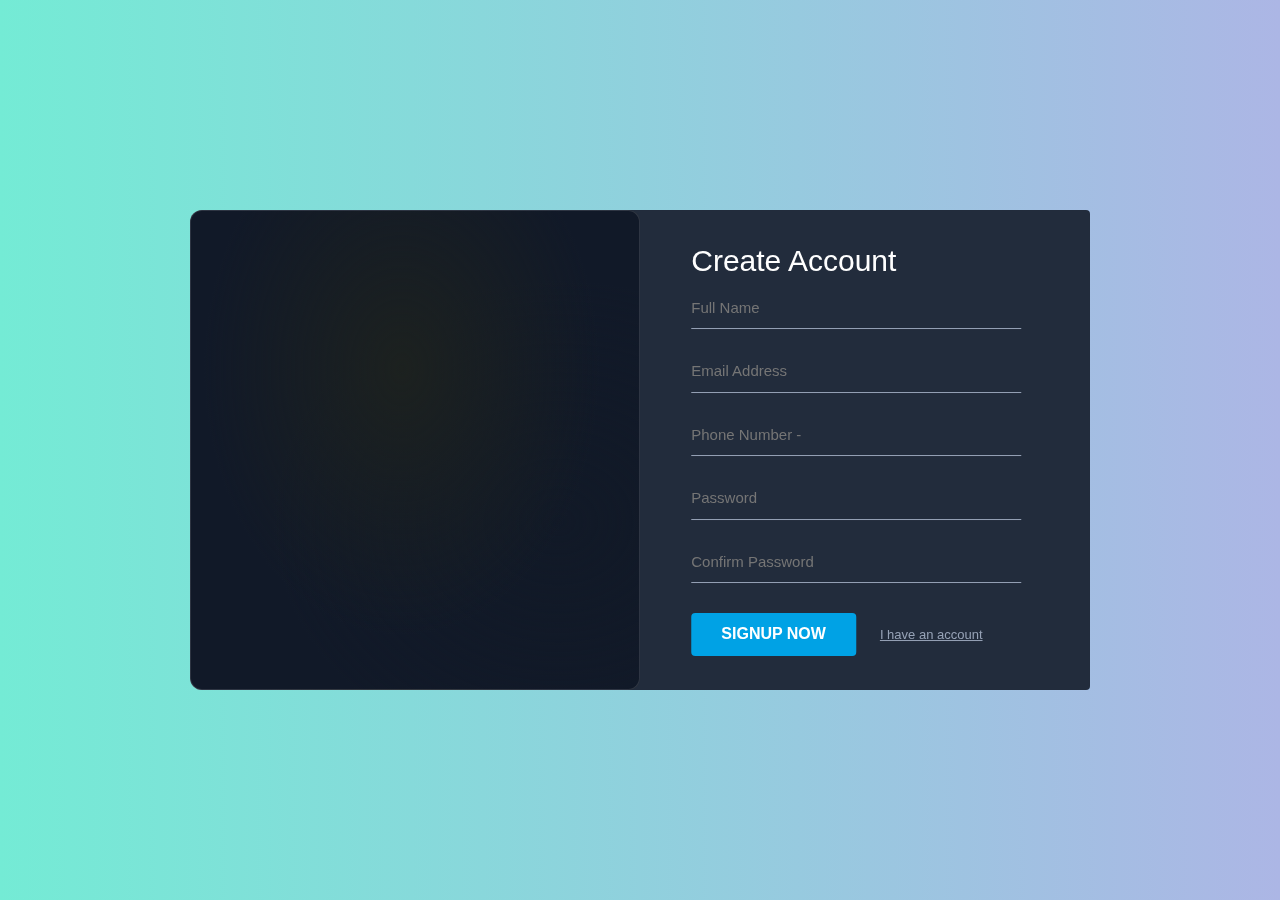
<file: Frontend/calmcare_companion/login.html>
<!DOCTYPE html>
<html lang="en" >

<head>
  <meta charset="UTF-8">
  <title> Login</title>
  <meta name="viewport" content="width=device-width, initial-scale=1"> 

  <link rel='stylesheet prefetch' href='https://cdnjs.cloudflare.com/ajax/libs/twitter-bootstrap/3.3.7/css/bootstrap.min.css'>
  <link rel="stylesheet" href="css/login.css">
</head>
<body>
  <div class="container">
    <section id="formHolder">
       <div class="row">
          <!-- Brand Box -->
          <div class="col-sm-6 brand">  
             <div class="success-msg">
                <p>Great! You have successfully created your Profile</p>
                <a href="https://www.youtube.com/channel/UCc5GjlNTdSV4ZZCsX61mccg"
                 class="profile">Click For My Profile</a>
             </div>
          </div>
          <!-- Form Box -->
          <div class="col-sm-6 form">
             <!-- Login Form --> 
             <div class="login form-peice switched">
                <form class="login-form" action="#" method="post">
                   <div class="form-heading">
                     <h2>Sign In</h2>
                   </div>
                   <div class="form-group">
                      <label for="loginemail"></label>
                      <input placeholder="Email Address" type="email" name="loginemail" id="loginemail" required>
                   </div>
 
                   <div class="form-group">
                      <label for="loginPassword"></label>
                      <input placeholder="Password" type="password" name="loginPassword" id="loginPassword" required>
                   </div>
 
                   <div class="CTA">
                      <input type="submit" value="Sign In">
                      <a href="#" class="switch">I'm New User</a>
                   </div>
                </form>
             </div><!-- End Login Form -->
 
             <!-- Signup Form -->
             <div class="signup form-peice">
                <form class="signup-form" action="#" method="post">
                   <div class="form-heading">
                    <h2>Create Account</h2>
                   </div>
 
                   <div class="form-group">
                      <label for="name"></label>
                      <input placeholder="Full Name" type="text" name="username" id="name" class="name">
                      <span class="error"></span>
                   </div>
 
                   <div class="form-group">
                      <label for="email"></label>
                      <input placeholder="Email Address" type="email" name="emailAdress" id="email" class="email">
                      <span class="error"></span>
                   </div>
 
             <div class="form-group">
                      <label for="phone"></label>
                      <input placeholder="Phone Number - " type="text" name="phone" id="phone">
                   </div>
 
                   <div class="form-group">
                      <label for="password"></label>
                      <input placeholder="Password"  type="password" name="password" id="password" class="pass">
                      <span class="error"></span>
                   </div>
 
                   <div class="form-group">
                      <label for="passwordCon"></label>
                      <input placeholder="Confirm Password" type="password" name="passwordCon" id="passwordCon" class="passConfirm">
                      <span class="error"></span>
                   </div>
 
                   <div class="CTA">
                      <input type="submit" value="Signup Now" id="submit">
                      <a href="#" class="switch">I have an account</a>
                   </div>
                </form>
             </div><!-- End Signup Form -->
          </div>
       </div>
    </section>
 
 </div>


  <script src='https://cdnjs.cloudflare.com/ajax/libs/twitter-bootstrap/3.3.7/js/bootstrap.min.js'></script>
  <script src='https://cdnjs.cloudflare.com/ajax/libs/jquery/3.1.0/jquery.min.js'></script>
  <script  src="js/login.js"></script>
</body>
</html>
</file>
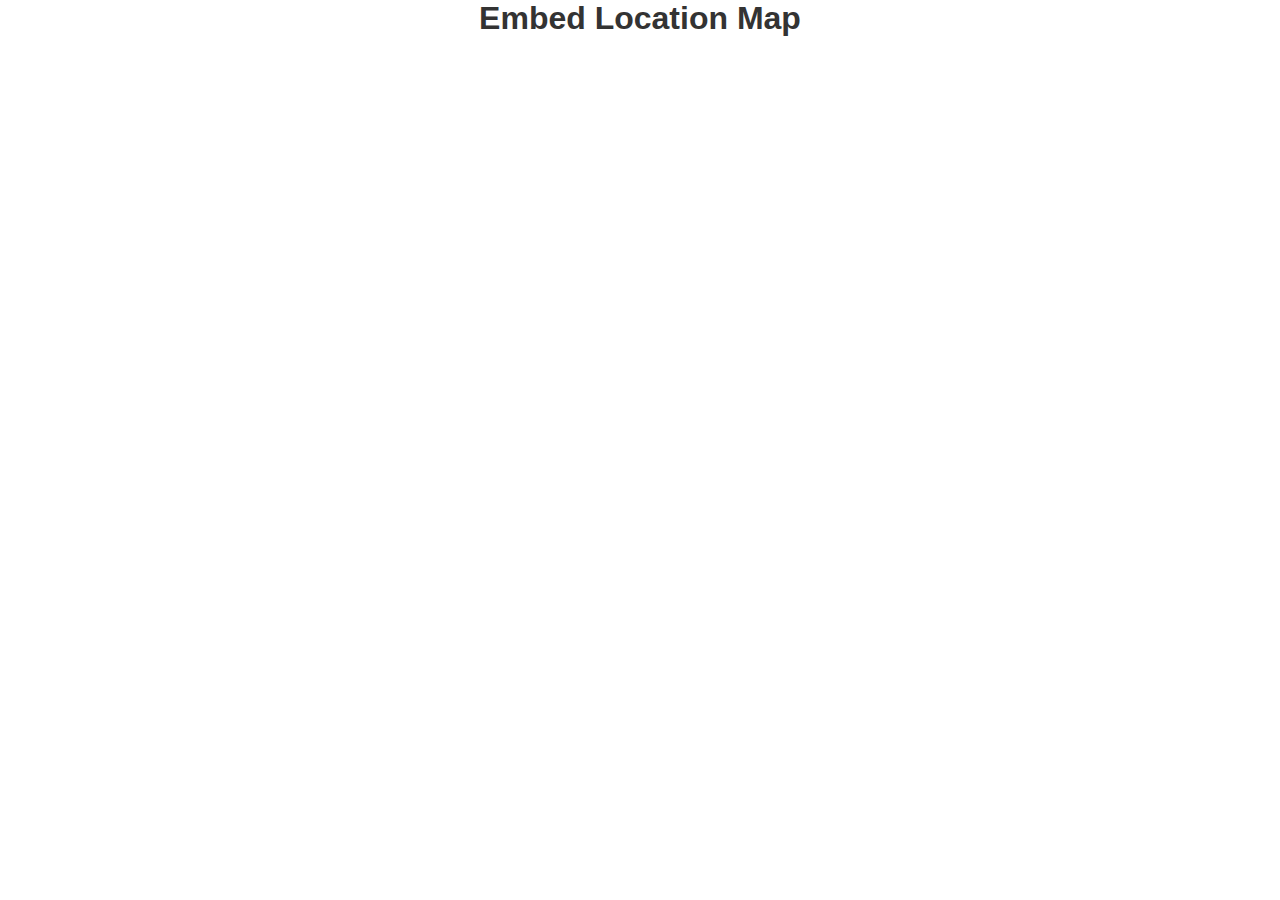
<file: Frontend/calmcare_companion/map.html>
<!DOCTYPE html>
<html lang="en">
<head>
    <meta charset="UTF-8">
    <meta name="viewport" content="width=device-width, initial-scale=1.0">
    <title>Map</title>
    <link rel="stylesheet" href="css/map.css">
</head>
<body>
    
    <div class="container">
        <h1>Embed Location Map</h1>
        <iframe src="https://www.google.com/maps/embed?pb=!1m18!1m12!1m3!1d3818.609076472004!2d74.5988825749218!3d16.845738683952067!2m3!1f0!2f0!3f0!3m2!1i1024!2i768!4f13.1!3m3!1m2!1s0x3bc1237f52c65db5%3A0xa3535676176ded0a!2sWalchand%20College%20of%20Engineering!5e0!3m2!1sen!2sin!4v1705312024482!5m2!1sen!2sin" width="600" height="450" style="border:0;" allowfullscreen="" loading="lazy" referrerpolicy="no-referrer-when-downgrade"></iframe>
    </div>
</body>
</html>
</file>
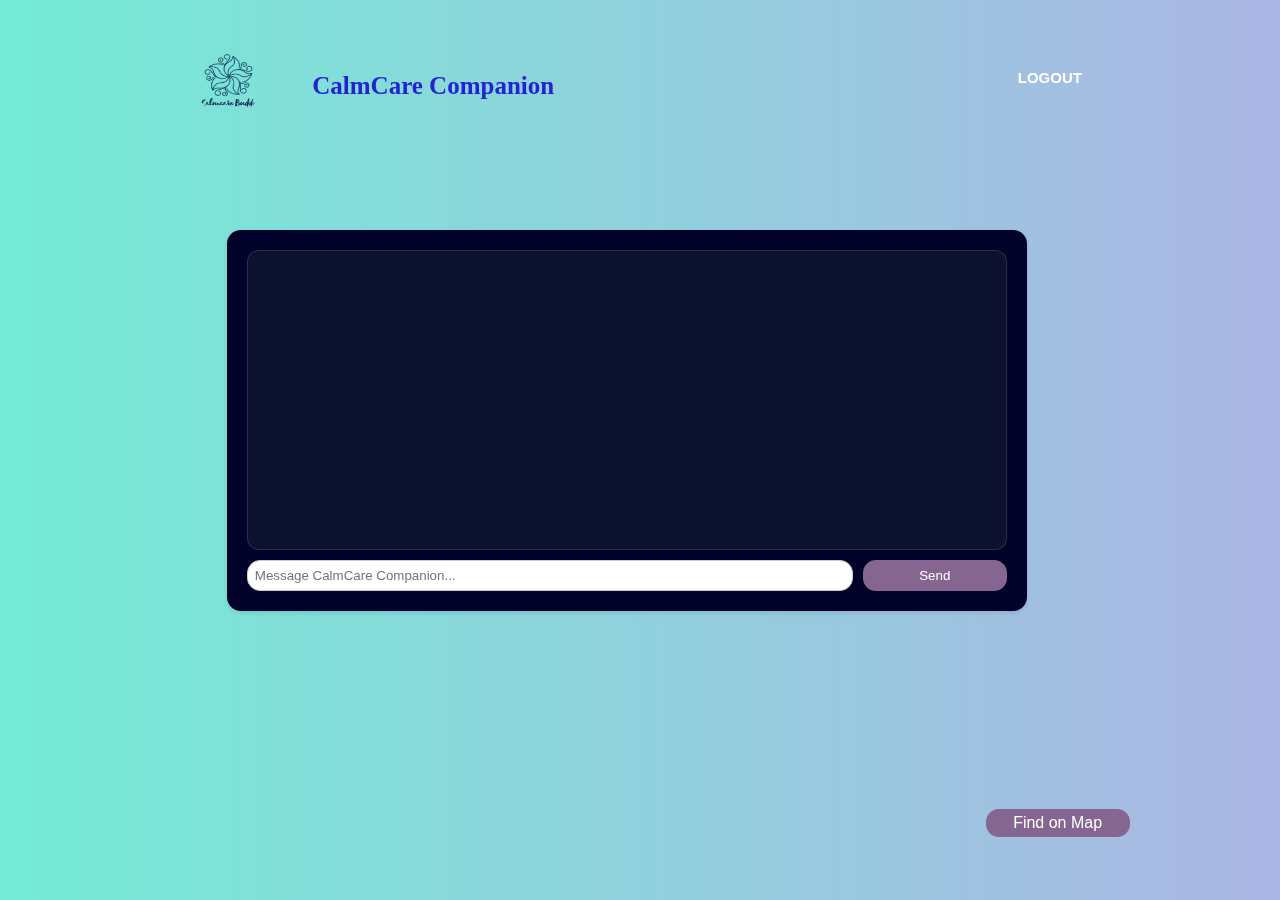
<file: Frontend/calmcare_companion/user.html>
<!DOCTYPE html>
<html>
<head>
    <meta charset="UTF-8">
    <meta http-equiv="X-UA-Compatible" content="IE=edge">
    <meta name="viewport" content="width=device-width, initial-scale=1.0">
    <title>User</title>
    <link rel="stylesheet" href="css/user.css">
    <link rel="stylesheet" href="css/map.css">
    <link rel="stylesheet" href="css/popup.css">
    <!-- <link rel="stylesheet" href="css/style.css"> -->
</head>
<body>

        <div class="navimg">
            <img src="logo/logo_transparent.png" alt="" />
            <p class="titlelogo">CalmCare Companion</p>
            <ul>
              <li><a href="index.html">LOGOUT</a></li>
            </ul>
          </div>

    <div id="chat-container">
        <div id="chat-messages"></div>
        <form id="chat-form">
            <input type="text" id="user-input" placeholder="Message CalmCare Companion..." />

            <button type="submit">Send</button>
        </form>
    </div>

    
    <script>
        // Get references to the chat form, input field, and messages container
        const chatForm = document.getElementById('chat-form');
        const userInputField = document.getElementById('user-input');
        const chatMessagesContainer = document.getElementById('chat-messages');
    


        // Event listener for chat form submission
        chatForm.addEventListener('submit', (event) => {
            event.preventDefault();
    
            // Get the user input from the input field
            const userInput = userInputField.value;
    
            // Clear the input field
            // userInputField.value = '';
    
            // Send the user input to the Flask code using an AJAX request
            const xhr = new XMLHttpRequest();
            xhr.open('POST', '/get_symptoms');
            xhr.setRequestHeader('Content-Type', 'application/x-www-form-urlencoded');
            xhr.onload = () => {
                if (xhr.status === 200) {
                    // Get the response from the Flask code
                    const response = JSON.parse(xhr.responseText);
    
                    // Display the chatbot's response in the chat interface
                    displayChatbotResponse(response.disease);
                    displayChatbotResponse(response.precautions);
    
                    // Speak the chatbot's response
                    speak(response.disease);
                    speak(response.precautions);
                }
            };
            xhr.send(`symptom=${userInput}`);
        });
    
        // Function to display the chatbot's response in the chat interface
        function displayChatbotResponse(message) {
            // Create a new chat message element
            const chatMessage = document.createElement('div');
            chatMessage.classList.add('chat-message');
            chatMessage.textContent = message;
    
            // Append the chat message to the messages container
            chatMessagesContainer.appendChild(chatMessage);
    
            // Scroll to the bottom of the messages container
            chatMessagesContainer.scrollTop = chatMessagesContainer.scrollHeight;
        }
    
    </script>
    
    <div class="container">
        <button type="submit" class="btn" onclick="openPopup()">Find on Map</button>
        <div class="popup" id="popup">
            <div class="container">
                <!-- <h1>Embed Location Map</h1> -->
                <iframe src="https://www.google.com/maps/embed?pb=!1m18!1m12!1m3!1d3818.609076472004!2d74.5988825749218!3d16.845738683952067!2m3!1f0!2f0!3f0!3m2!1i1024!2i768!4f13.1!3m3!1m2!1s0x3bc1237f52c65db5%3A0xa3535676176ded0a!2sWalchand%20College%20of%20Engineering!5e0!3m2!1sen!2sin!4v1705312024482!5m2!1sen!2sin" width="600" height="450" style="border:0;" allowfullscreen="" loading="lazy" referrerpolicy="no-referrer-when-downgrade"></iframe>
            </div>
          <button type="button" onclick="closePopup()">Ok</button>
        </div>
      </div>

      <script>
          let popup = document.getElementById("popup");
  
          function openPopup(){
              popup.classList.add("open-popup");
          }
  
          function closePopup(){
              popup.classList.remove("open-popup");
          }
      </script>
    <!-- </div> -->
</body>
</html>
</file>
<file: Frontend/calmcare_companion/css/login.css>
body {
    font-family: "Nimbus-sans", sans-serif;
    background: linear-gradient(to right, #74ebd5, #ACB6E5);
    background-position: center;
    background-repeat: no-repeat;
    background-size: cover;
    height: 100vh;
}
.container {
  position: absolute;
  top: 50%;
  left: 50%;
  transform: translate(-50%, -50%);
  max-width: 900px;
}
a {
  display: inline-block;
  text-decoration: none;
}
input {
  outline: none !important;
}
h1 {
  text-align: center;
  text-transform: uppercase;
  margin-bottom: 40px;
  font-weight: 700;
}
section#formHolder {
  padding: 50px 0;
}
.brand {
  border: 2px solid #fff;
  border-right: none;
  padding: 40px;
  border-radius: 4px 0 0 4px;
  background-image: 
        radial-gradient(at 47% 33%, hsl(156, 8%, 12%) 0, transparent 59%), 
        radial-gradient(at 82% 65%, hsl(218.00, 39%, 11%) 0, transparent 55%);
  background-size: cover; 
  background-position: left center;
  backdrop-filter: blur(15px) saturate(42%);
  -webkit-backdrop-filter: blur(15px) saturate(42%);
  background-color: rgba(17, 25, 40, 1);
  border-radius: 12px;
  border: 1px solid rgba(255, 255, 255, 0.125);
  color: #fff;
  min-height: 480px;
  position: relative;
  transition: all 0.6s cubic-bezier(1, -0.375, 0.285, 0.995);
  z-index: 9999;
}
.brand.active {
  width: 100%;
}
.brand::before {
  content: "";
  display: block;
  width: 100%;
  height: 100%;
  position: absolute;
  top: 0;
  left: 0;
  z-index: -1;
}
.brand a.logo {
  text-decoration: none;
  line-height: 1em;
  border-radius: 4px;
}
.brand a.logo img {
  width: 60px;
}
.brand .heading {
  position: absolute;
  bottom: 30px;
  text-align: left;
  width: 80%;
  transition: all 0.6s;
}
.brand .heading.active {
  top: 120px;
  left: 100px;
  text-align: center;
  transform: translate(0);
}
.brand .heading h2 {
  font-size: 28px;
  font-weight: 600;
  text-transform: uppercase;
  margin-bottom: 0.5em;
  font-family: sans-serif;
}
.brand .heading p {
  font-size: 16px;
  font-weight: 400;
  color: #cfd4dd;
  white-space: 4px;
  font-family: "Nimbus-sans", sans-serif;
}
.brand .success-msg {
  width: 100%;
  text-align: center;
  position: absolute;
  top: 50%;
  left: 50%;
  transform: translate(-50%, -50%);
  margin-top: 60px;
}
.brand .success-msg p {
  font-size: 25px;
  font-weight: 400;
  font-family: "Rajdhani", sans-serif;
}
.brand .success-msg a {
  font-family: sans-serif;
  font-weight: 600;
  font-size: 16px;
  text-transform: uppercase;
  padding: 8px 30px;
  background: #00a2e5;
  text-decoration: none;
  color: #fff;
  border-radius: 4px;
}
.brand .success-msg p, .brand .success-msg a {
  transition: all 0.9s;
  transform: translateY(20px);
  opacity: 0;
}
.brand .success-msg p.active, .brand .success-msg a.active {
  transform: translateY(0);
  opacity: 1;
}
.form {
  position: relative;
}
.form .form-peice {
  border-radius: 4px;
  background: #222c3c;
  min-height: 480px;
  color: #96a2b6;
  padding: 30px 0 60px;
  transition: all 0.9s cubic-bezier(1, -0.375, 0.285, 0.995);
  position: absolute;
  top: 0;
  left: -30%;
  width: 130%;
  overflow: hidden;
}
.form .form-peice.switched {
  transform: translateX(-95%);
  width: 100%;
  left: 0;
}
.form form {
  padding: 0 40px;
  margin: 0px;
  width: 70%;
  position: absolute;
  top: 50%;
  left: 60%;
  transform: translate(-50%, -50%);
}
.form form .form-heading h2{
  margin-top:0;
  margin-bottom: -10px;
  font-family: sans-serif;
  font-size: 30px;
  color: #fff;
}
.form form .form-group {
  margin-bottom:1px;
  position: relative;
}
.form form .form-group.hasError input {
  border-color: #ffffff !important;
}
.form form .form-group.hasError label {
  color: #ffffff !important;
}
.form form label {
  font-size: 12px;
  font-weight: 400;
  text-transform: none;
  font-family: "Nimbus-sans", sans-serif;
  transform: translateY(40px);
  transition: all 0.4s;
  cursor: text;
  z-index: -1;
}
.form form label.active {
  transform: translateY(10px);
  font-size: 10px;
}
.form form label.fontSwitch {
  font-family: "Rajdhani", sans-serif !important;
  font-weight: 600;
}
.form form input:not([type=submit]) {
  background: none;
  outline: none;
  border: none;
  display: block;
  padding: 10px 0;
  width: 100%;
  border-bottom: 1px solid #96a2b6;
  color: #fff;
  font-size: 15px;
  font-family: "Nimbus-sans", sans-serif;
  z-index: 1;
}
.form form input:not([type=submit]).hasError {
  border-color: #ffffff;
}
.form form span.error {
  color: #f95959;
  font-family: "Nimbus-sans", sans-serif;
  font-size: 12px;
  position: absolute;
  bottom: -20px;
  right: 0;
  display: none;
}
.form form input[type=password] {
  color: #ffffff;
}
.form form .CTA {
  margin-top: 30px;
}
.form form .CTA input {
  font-family: sans-serif;
  font-size: 16px;
  font-weight: 600;
  text-transform: uppercase;
  padding: 10px 30px;
  background: #00a2e5;
  color: #fff;
  border-radius: 4px;
  margin-right: 20px;
  width: 50%;
  border: none;
}
.form form .CTA a.switch {
  font-size: 13px;
  font-weight: 400;
  font-family: "Nimbus-sans", sans-serif;
  color: #96a2b6;
  text-decoration: underline; 
  transition: all 0.3s;
}
.form form .CTA a.switch:hover {
  color: #ffffff;
}

@media(max-width:768px)
{
    .container{
        overflow: hidden;
    }
    section#formHolder{
        padding: 0;
    }
    section#formHolder div.brand{
        min-height: 300px !important;
    }
    section#formHolder div.brand.active{
        min-height: 100vh !important;
    }
    section#formHolder div.brand .heading.active{
        top: 200px;
        left: 50%;
        transform: translate(-50%,-50%);
    }
    section#formHolder div.brand .success-msg p{
        font-size: 16px;
    }
    section#formHolder div.brand .success-msg a{
        padding: 5px 30px;
        font-size: 10px;
    }
    section#formHolder .form{
        width: 80vw;
        min-height: 500px;
    }
    section#formHolder .form .form-peice{
        margin: 0;
        top: 0;
        left: 0;
        width: 100%!important;
        transition: all 0.5s ease-in-out;
    }
    section#formHolder .form .form-peice.switched{
        transform: translateY(-100%);
        width: 100%;
        left: 0;
    }
    section#formHolder .form .form-peice >form{
        width: 100% !important;
        padding: 40px;
        left: 50%;
    }
}

@media(max-width:480px)
{
    section#formHolder .form{
        width: 100vw;
        margin-left: 0;
    }
    h2{
        font-size: 20px !important;
    }
}
</file>
<file: Frontend/calmcare_companion/css/map.css>
*{
    margin: 0;
    padding: 0;
    box-sizing: border-box;
    font-family: 'Poppins',sans-serif;
}

.container{
    /* width: 100%;
    height: 100vh; */
    display: flex;
    align-items: center;
    justify-content: center;
    flex-direction: column;
}

h1{
    color: #333;
    margin-bottom: 60px;
}

iframe{
    width: 300px;
    height: 350px;
    filter: invert(100%);
}
</file>
<file: Frontend/calmcare_companion/css/user.css>
*{
    padding: 0;
    margin: 0;
    box-sizing: border-box; 
} 
body {
    font-family: Arial, sans-serif;
    background-size: cover;
    background-position: center;
    background-repeat: none;
    background: linear-gradient(to right, #74ebd5, #ACB6E5);
    height: 100vh;
    width: 100%;
    background-repeat: no-repeat;
    /* display: flex; */
    /* align-items: center; */
    /* border: 1px solid black; */
    justify-content: center;
    backdrop-filter: blur(3px);
}

.navimg{
/* border: 1px solid black; */
}

.navimg img{
    width: 67px;
    height: 67px;
    color: #fff;
    border-radius: 50%;
    cursor: pointer;
    margin-top: -7px;
    transition: 0.1s ease;
}
.navimg img:hover{
    cursor: pointer;
    height: 70px;
    width: 70px;
}

.navimg{
    display: flex;
    width: 920px;
    padding-top: 20px;
    justify-content: center;
    align-items: center;
    padding-left: 15px;
    margin: auto;
    /* border: 1px solid black; */
    /* backdrop-filter: blur(17px) saturate(166%);
    -webkit-backdrop-filter: blur(17px) saturate(166%);
    background-color: rgba(255, 255, 255, 0.53);
    border-radius: 12px;
    border: 1px solid rgba(209, 213, 219, 0.3); */
    position: relative;
    top: 4%;
}

.navimg ul{
    flex: 1;
    /* border: 1px solid black; */
    text-align: right;
    margin-left: 0;
    position: relative;
    right: 2%;
    /* top: 10.5px; */
    height: 34px;
    width: 50%;
}
.navimg ul li{
    /* border: 1px solid black; */
    list-style: none;
    display: inline-block;
    margin-left: 12px;
    transition: 0.4s ease-out;
}

.navimg ul li:hover{
    border-bottom: 2px solid #fff;
}

.navimg ul li a{
    /* border: 1px solid black; */
    text-decoration: none;
    font-size: 15px;
    color: #fff;
    font-weight: bold;
}

.titlelogo{
    /* border: 1px solid black; */
    color: rgb(35, 35, 210);
    padding-left: 2px;
    justify-content: center;
    margin-left: 3px;
    font-size: 25px;
    position: relative;
    /* top: 7px; */
    left: 5%;
    font-family:'Times New Roman', Times, serif;
    font-weight: bold;
    /* display: inline; */
    cursor: pointer;
    /* border-right: 5px solid; */
    width: 32.6%;
    white-space: nowrap;
    overflow: hidden;
    animation:
        typing 1.5s steps(19),
        cursor 0.4s step-end infinite alternate;
}

@keyframes cursor{
    32.6%{
        border-color: transparent;
    }
}

@keyframes typing{
    from{
        width:0
    }
}

#chat-container {
    max-width: 800px;
    position: relative;
    left: 6%;
    margin: 150px;
    background-color: #03022a;
    padding: 20px;
    box-shadow: 0 2px 4px rgba(0, 0, 0, 0.1);
    border-radius: 14px;
}

#chat-messages {
    /* box-shadow: 0 4px 30px rgba(0, 0, 0, 0.1); */
    backdrop-filter: blur(21px) saturate(156%);
    -webkit-backdrop-filter: blur(21px) saturate(156%);
    background-color: rgba(17, 25, 40, 0.71);
    border-radius: 12px;
    border: 1px solid rgba(255, 255, 255, 0.125);
    height: 300px;
    overflow-y: scroll;
    /* overflow: hidden; */
    /* border: 1px solid #ccc; */
    margin-bottom: 10px;
    padding: 10px;
}

.chat-message {
    margin-bottom: 10px;
    padding: 5px;
    border-radius: 5px;
    background-color: #f1f1f1;
}

#chat-form {
    display: flex;
}

#user-input {
    flex: 1;
    margin-right: 10px;
    padding: 7px;
    border-radius: 13px;
    border: 1px solid #ccc;
    outline: none;
}


button[type="submit"] {
    padding: 5px 20px;
    border-radius: 13px;
    width: 144px;
    justify-content: center;
    outline: none;
    background-color: #856691;
    border: none;
    color: #fff;
    font-weight: 250;
    cursor: pointer;
}
button[type="submit"]:hover {
  background-color: hsl(282, 17%, 57%);
}
</file>
<file: Frontend/calmcare_companion/css/popup.css>
.btn{
    padding: 10px 60px;
    background: #fff;
    border: 0;
    outline: none;
    cursor: pointer;
    font-size: 16px;
    font-weight: 500;
    border-radius: 30px;
    position: absolute;
    bottom: 7%;
    left: 77%;
}

.popup{
    /* border: 1px solid black; */
    width: 334px;
    height: 461px;
    display: flex;
    align-items: center;
    justify-content: center;
    flex-direction: column;
    /* width: 400px; */
    background: #fff;
    border-radius: 6px;
    position: absolute;
    /* bottom: 10%; */
    left: 82%;
    transform: translate(-50%,-50%) scale(0.1);
    text-align: center;
    padding: 1px 17px 21px;
    color: #333;
    visibility: hidden;
    transition: transform 0.4s, top 0.4s;
}

.open-popup{
    visibility: visible;
    top: 56%;
    left: 80%;
    transform: translate(-50%,-50%) scale(1);

}
.popup img{
    width: 100px;
    margin-top: -50px;
    border-radius: 50%;
    box-shadow: 0 2px 5px rgba(0,0,0,0.2);
}

.popup h2{
    font-size: 38px;
    font-weight: 500;
    margin: 30px 0 10px;
}

.popup button{
    width: 100%;
    margin-top: 31px;
    padding: 8px 2px;
    background: #6fd649;
    color: #fff;
    border: 0;
    outline: none;
    font-size: 18px;
    cursor: pointer;
    border-radius: 4px;
    box-shadow: 0 5px 5px rgba(0,0,0,0.2);
}
</file>
<file: Frontend/calmcare_companion/css/style.css>
*{
    margin: 0;
    padding: 0;
    box-sizing: border-box;
    font-family: Arial, Helvetica, sans-serif;
}

body{
    background-position: center;
    background-size: cover;
    height: 100vh;
    background: linear-gradient(to right, #74ebd5, #ACB6E5);
    width: 100%;
    background-repeat: no-repeat;
    display: flex;
    /* align-items: center; */
    /* border: 1px solid black; */
    justify-content: center;
    backdrop-filter: blur(3px);
}
.glass{
    width: 60%;
    /* height: 500px; */
    /* margin-left: auto; */
    /* margin-top: 4%; */
    margin: auto;
    overflow: hidden;
    position: relative;
    display: flex;
    flex-direction: column;
    justify-content: center;
    align-items: center;
    padding: 5px 5px ;
    top: 50px;
    /* margin: auto; */
    /* border: 1px solid black; */
    box-shadow: 0 4px 30px rgba(0, 0, 0, 0.1);
    background: rgba(255, 255, 255, 0.36);
    backdrop-filter: blur(20px);
    -webkit-backdrop-filter: blur(20px); 
border: 1px solid rgba(255, 255, 255, 0.4);
    background-position: center;
    background-size: cover;
    border-radius: 3px;
}

nav{
    display: flex;
    width: 920px;
    padding-top: 20px;
    justify-content: center;
    align-items: center;
    padding-left: 15px;
    margin: auto;
    /* border: 1px solid black; */
    /* backdrop-filter: blur(17px) saturate(166%);
    -webkit-backdrop-filter: blur(17px) saturate(166%);
    background-color: rgba(255, 255, 255, 0.53);
    border-radius: 12px;
    border: 1px solid rgba(209, 213, 219, 0.3); */
    position: relative;
    top: 4%;
}

nav ul{
    flex: 1;
    /* border: 1px solid black; */
    text-align: right;
    margin-left: 0;
    position: relative;
    right: 2%;
    /* top: 10.5px; */
    height: 34px;
    width: 50%;
}
nav ul li{
    /* border: 1px solid black; */
    list-style: none;
    display: inline-block;
    margin-left: 12px;
    transition: 0.4s ease-out;
}

nav ul li:hover{
    border-bottom: 2px solid #fff;
}

nav ul li a{
    /* border: 1px solid black; */
    text-decoration: none;
    font-size: 15px;
    color: #fff;
    font-weight: bold;
}

.titlelogo{
    /* border: 1px solid black; */
    color: rgb(35, 35, 210);
    padding-left: 2px;
    justify-content: center;
    margin-left: 3px;
    font-size: 25px;
    position: relative;
    /* top: 7px; */
    left: 5%;
    font-family:'Times New Roman', Times, serif;
    font-weight: bold;
    /* display: inline; */
    cursor: pointer;
    /* border-right: 5px solid; */
    width: 32.6%;
    white-space: nowrap;
    overflow: hidden;
    animation:
        typing 1.5s steps(19),
        cursor 0.4s step-end infinite alternate;
}

nav img{
    /* border: 1px solid black; */
    /* font-size: 22px; */
    width: 67px;
    height: 67px;
    color: #fff;
    border-radius: 50%;
    cursor: pointer;
    margin-top: -7px;
    transition: 0.1s ease;
} 
nav img:hover{
    /* border: 2px solid #fff; */
    cursor: pointer;
    height: 70px;
    width: 70px;
}
@keyframes cursor{
    32.6%{
        border-color: transparent;
    }
}

@keyframes typing{
    from{
        width:0
    }
}


p{
    /* border: 1px solid black; */
    /* margin: auto; */
    padding-top: 2px;
    padding-left: 2px;
}

/* h3{
    color: #fff;
    margin: 80px 110px -25px;
    font-style: italic;
    font-weight: 100;
    font-size: 18px;
    letter-spacing: 1px;
} */

/* h1{
    color: #fff;
    margin: 0 110px;
    font-family: Verdana, Geneva, Tahoma, sans-serif;
    font-size: 150px;
    letter-spacing: 10px;
    opacity: 0.6;
    background-image: linear-gradient(45deg, #000, #fff, #000, #fff, #000);
    background-size: 100%;
    -webkit-background-clip: text;
    -moz-background-clip: text;
    -webkit-text-fill-color: transparent;
    -webkit-text-fill-color: transparent;
} */

/* .icons i{
    color: #fff;
}

.icons{
    display: flex;
    margin-top: 80px;
    margin-right: 50px;
}
.icons ul{
    flex: 1;
    text-align: right;
}
.icons ul li{
    list-style: none;
    display: inline-block;
    margin: 15px;
    padding: 10px;
}
.icons ul li i{
    text-decoration: none;
    font-size: 20px;
    cursor: pointer;
    transition: 0.1s all;
}
.icons ul li i:hover{
    color: aqua;
} */

/* .logoo{
    border: 1px solid black;
    display: flex;
    width: 50%;
    position: absolute;
    right: 65%;
    top: 20%;
}
 */
</file>
